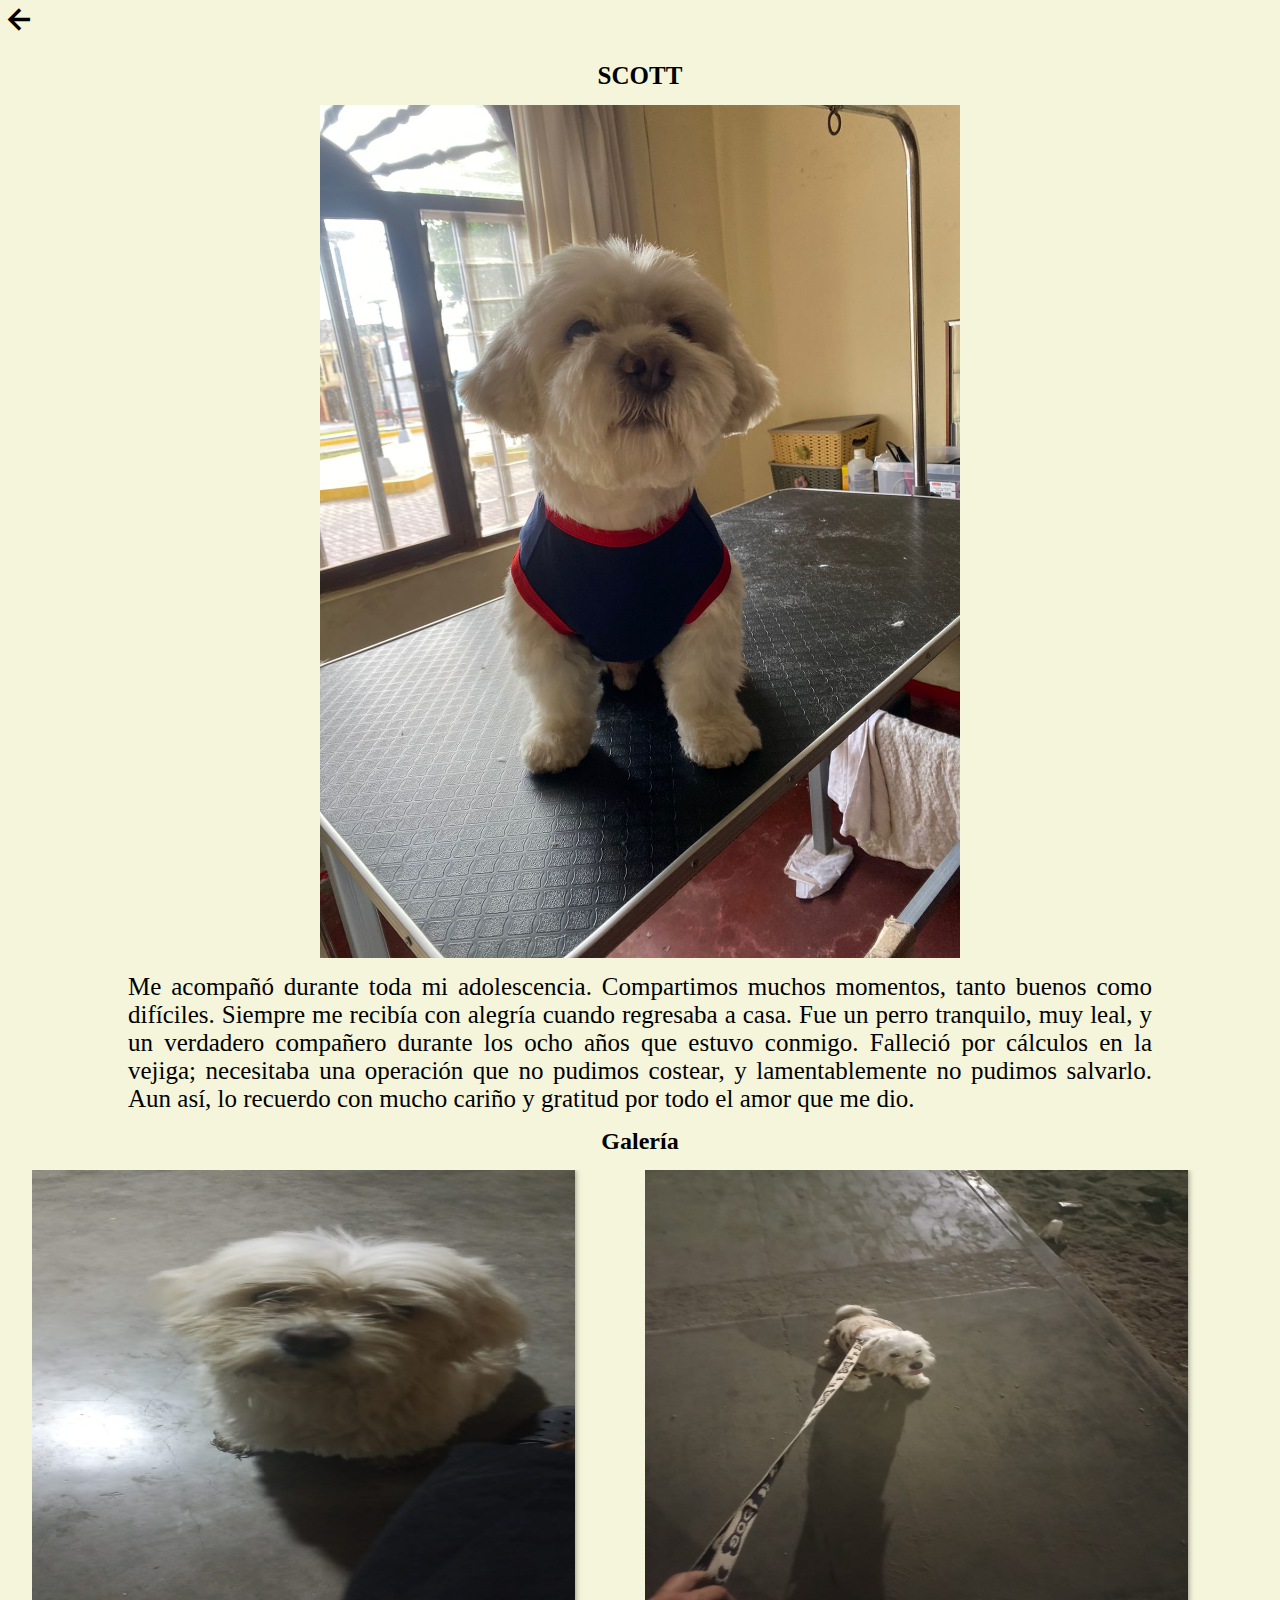
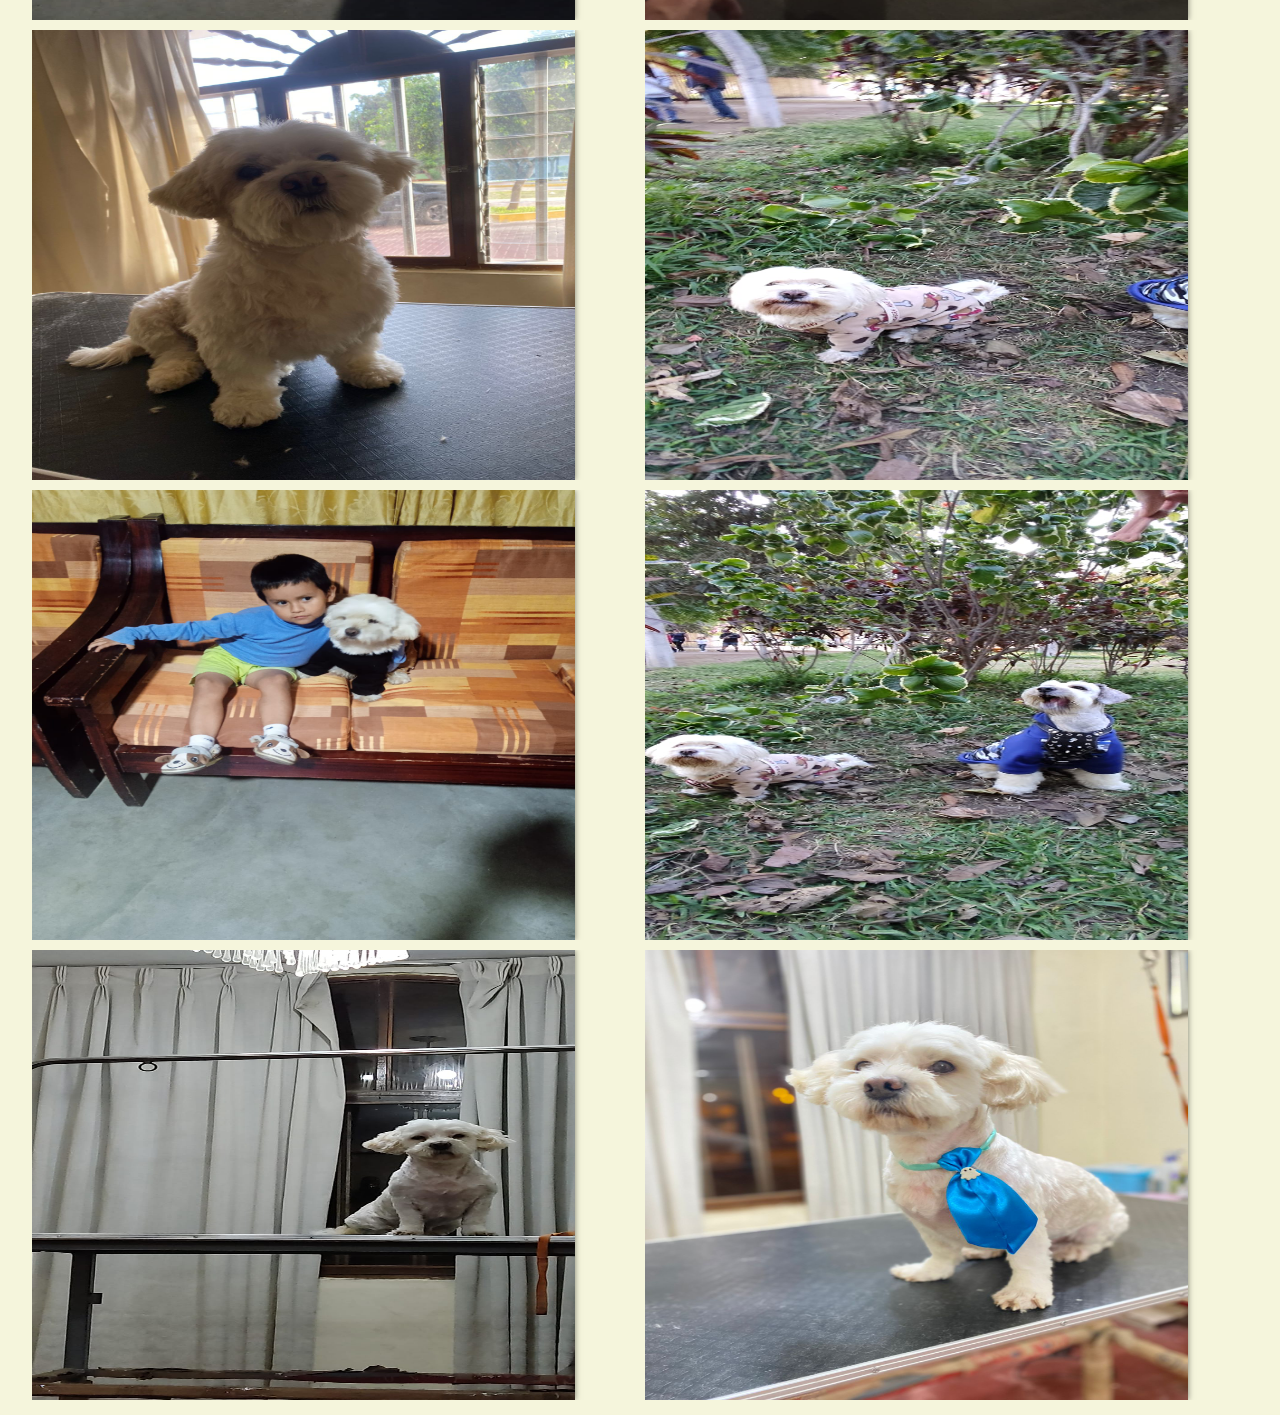
<file: scott.html>
<!DOCTYPE html>
<html lang="ES">

<head>
    <meta charset="UTF-8">
    <meta name="viewport" content="width=device-width, initial-scale=1.0">
    <meta http-equiv="X-UA-Compatible" content="ie=edge">
    <title>SCOTT</title>
    <link href='https://unpkg.com/boxicons@2.1.4/css/boxicons.min.css' rel='stylesheet'>
</head>
<style>
    * {
        margin: 0;
        padding: 0;

    }

    body {
        background-color: beige;
    }

    div h3 {
        text-align: center;
        font-size: 25px;
        margin: 15px;
    }

    div h2{
        margin: 20px;
        margin-top: 30px;
    }

    div p {
        width: 80%;
        text-align: justify;
        margin: 0 auto;
        font-size: 25px;
    }

    .scott {
        display: block;
        margin: 0 auto;
        max-width: 50%;
        max-height: 40%;
        margin-bottom: 15px;
    }

    .scroll-effect {
        opacity: 0;
        transform: translateX(100px);
        transition: opacity 1s ease, transform 1s ease;
    }

    .scroll-visible {
        opacity: 1;
        transform: translateX(0);
    }

    h2 {
        text-align: center;
        margin-top: 15px;
    }

    .galería {
        display: grid;
        grid-template-columns: repeat(auto-fit, minmax(450px, 1fr));
        width: 95%;
        margin: auto;
        grid-gap: 10px;
        padding: 15px 0;
        overflow: hidden;
    }

    .galería img {
        width: 90%;
        vertical-align: top;
        height: 450px;
        transition: transform 0.5s;
        box-shadow: 0 0 6px rgba(0, 0, 0, .5);
    }

    .galería>a {
        display: block;
        position: relative;
        overflow: hidden;
    }

    .galería a:hover img {
        filter: blur(2px);
        transform: rotate(10deg) scale(1.1);
    }

    .ligth-box {
        position: fixed;
        top: 0;
        left: 0;
        background: rgba(0, 0, 0, .5);
        width: 100%;
        height: 100vh;
        z-index: 1000;
        display: flex;
        justify-content: center;
        align-items: center;
        transform: scale(0);
        transition: transform .3s ease-in-out;
    }

    .ligth-box img {
        display: block;
        width: 40vw;
        height: 95vh;

    }

    .ligth-box:target {
        transform: scale(1);
    }

    .next {
        display: block;
        background: #e2a24f;
        color: #111;
        height: 40px;
        width: 40px;
        line-height: 40px;
        text-decoration: none;
        text-align: center;

    }

    .close {
        display: block;
        position: absolute;
        background: #e2a24f;
        text-decoration: none;
        color: #111;
        top: 50px;
        right: 50px;
        border-radius: 50%;
        width: 40px;
        height: 40px;
        text-align: center;
        line-height: 40px;
    }

    .volver {
        display: block;
        margin: 0 auto;
        color: black;
        text-decoration: none;
        font-size: 40px;
    }


    @media (max-width: 850px) {
        .galería {
            display: grid;
            grid-template-columns: repeat(auto-fit, minmax(300px, 1fr));
            width: 100%;
            margin-left: 30px;
        }

        .ligth-box img {
            width: 65vw;
            height: 55vh;
            margin: 0 10px;
        }

    }
</style>

<body>
    <a href="/index.html" class="volver"><i class='bx bx-left-arrow-alt'></i></a>

    <div>
        <h3>SCOTT</h3>
        <img class="scroll-effect scott" src="scott/sb.jpg" alt="">
        <p class="scroll-effect">Me acompañó durante toda mi adolescencia. Compartimos muchos momentos, tanto buenos
            como
            difíciles. Siempre me
            recibía con alegría cuando regresaba a casa. Fue un perro tranquilo, muy leal, y un verdadero compañero
            durante
            los ocho años que estuvo conmigo. Falleció por cálculos en la vejiga; necesitaba una operación que no
            pudimos
            costear, y lamentablemente no pudimos salvarlo. Aun así, lo recuerdo con mucho cariño y gratitud por todo el
            amor que me dio.
        </p>
    </div>
    <section>
        <h2>Galería</h2>
        <section class="galería">
            <a href="#s"><img src="scott/s.jpg" alt=""></a>
            <a href="#s1"><img src="scott/s1.jpg" alt=""></a>
            <a href="#sb3"><img src="scott/sb3.jpg" alt=""></a>
            <a href="#sp"><img src="scott/sp.jpg" alt=""></a>
            <a href="#sym"><img src="scott/sym.jpg" alt=""></a>
            <a href="#sp2"><img src="scott/sp2.jpg" alt=""></a>
            <a href="#sp1"><img src="scott/sp1.jpg" alt=""></a>
            <a href="#sp4"><img src="scott/sp4.jpg" alt=""></a>
            <article class="ligth-box" id="s">
                <a href="#sp4" class="next"><i class='bx bx-left-arrow-alt'></i></a>
                <img src="scott/s.jpg" alt="">
                <a href="#s1" class="next"><i class='bx bx-right-arrow-alt'></i></a>
                <a href="#primeros_dias" class="close"><i class='bx bx-x'></i></a>
            </article>
            <article class="ligth-box" id="s1">
                <a href="#s" class="next"><i class='bx bx-left-arrow-alt'></i></a>
                <img src="scott/s1.jpg" alt="">
                <a href="#sb3" class="next"><i class='bx bx-right-arrow-alt'></i></a>
                <a href="#primeros_dias" class="close"><i class='bx bx-x'></i></a>
            </article>
            <article class="ligth-box" id="sb3">
                <a href="#s1" class="next"><i class='bx bx-left-arrow-alt'></i></a>
                <img src="scott/sb3.jpg" alt="">
                <a href="#sp" class="next"><i class='bx bx-right-arrow-alt'></i></a>
                <a href="#primeros_dias" class="close"><i class='bx bx-x'></i></a>
            </article>
            <article class="ligth-box" id="sp">
                <a href="#sb3" class="next"><i class='bx bx-left-arrow-alt'></i></a>
                <img src="scott/sp.jpg" alt="">
                <a href="#sym" class="next"><i class='bx bx-right-arrow-alt'></i></a>
                <a href="#primeros_dias" class="close"><i class='bx bx-x'></i></a>
            </article>
            <article class="ligth-box" id="sym">
                <a href="#sp" class="next"><i class='bx bx-left-arrow-alt'></i></a>
                <img src="scott/sym.jpg" alt="">
                <a href="#sp2" class="next"><i class='bx bx-right-arrow-alt'></i></a>
                <a href="#primeros_dias" class="close"><i class='bx bx-x'></i></a>
            </article>
            <article class="ligth-box" id="sp2">
                <a href="#sym" class="next"><i class='bx bx-left-arrow-alt'></i></a>
                <img src="scott/sp2.jpg" alt="">
                <a href="#sp1" class="next"><i class='bx bx-right-arrow-alt'></i></a>
                <a href="#primeros_dias" class="close"><i class='bx bx-x'></i></a>
            </article>
            <article class="ligth-box" id="sp1">
                <a href="#sp2" class="next"><i class='bx bx-left-arrow-alt'></i></a>
                <img src="scott/sp1.jpg" alt="">
                <a href="#sp4" class="next"><i class='bx bx-right-arrow-alt'></i></a>
                <a href="#primeros_dias" class="close"><i class='bx bx-x'></i></a>
            </article>
            <article class="ligth-box" id="sp4">
                <a href="#sp1" class="next"><i class='bx bx-left-arrow-alt'></i></a>
                <img src="scott/sp4.jpg" alt="">
                <a href="#s" class="next"><i class='bx bx-right-arrow-alt'></i></a>
                <a href="#primeros_dias" class="close"><i class='bx bx-x'></i></a>
            </article>
        </section>
    </section>
    <script>
        document.addEventListener("DOMContentLoaded", function () {
            const elements = document.querySelectorAll(".scroll-effect");

            function checkScroll() {
                const triggerHeight = window.innerHeight * 0.85; // 85% de la pantalla

                elements.forEach(el => {
                    const elementTop = el.getBoundingClientRect().top;
                    if (elementTop < triggerHeight) {
                        el.classList.add("scroll-visible");
                    }
                });
            }

            window.addEventListener("scroll", checkScroll);
            checkScroll(); // Llamar al cargar la página
        });
    </script>
</body>

</html>
</file>
